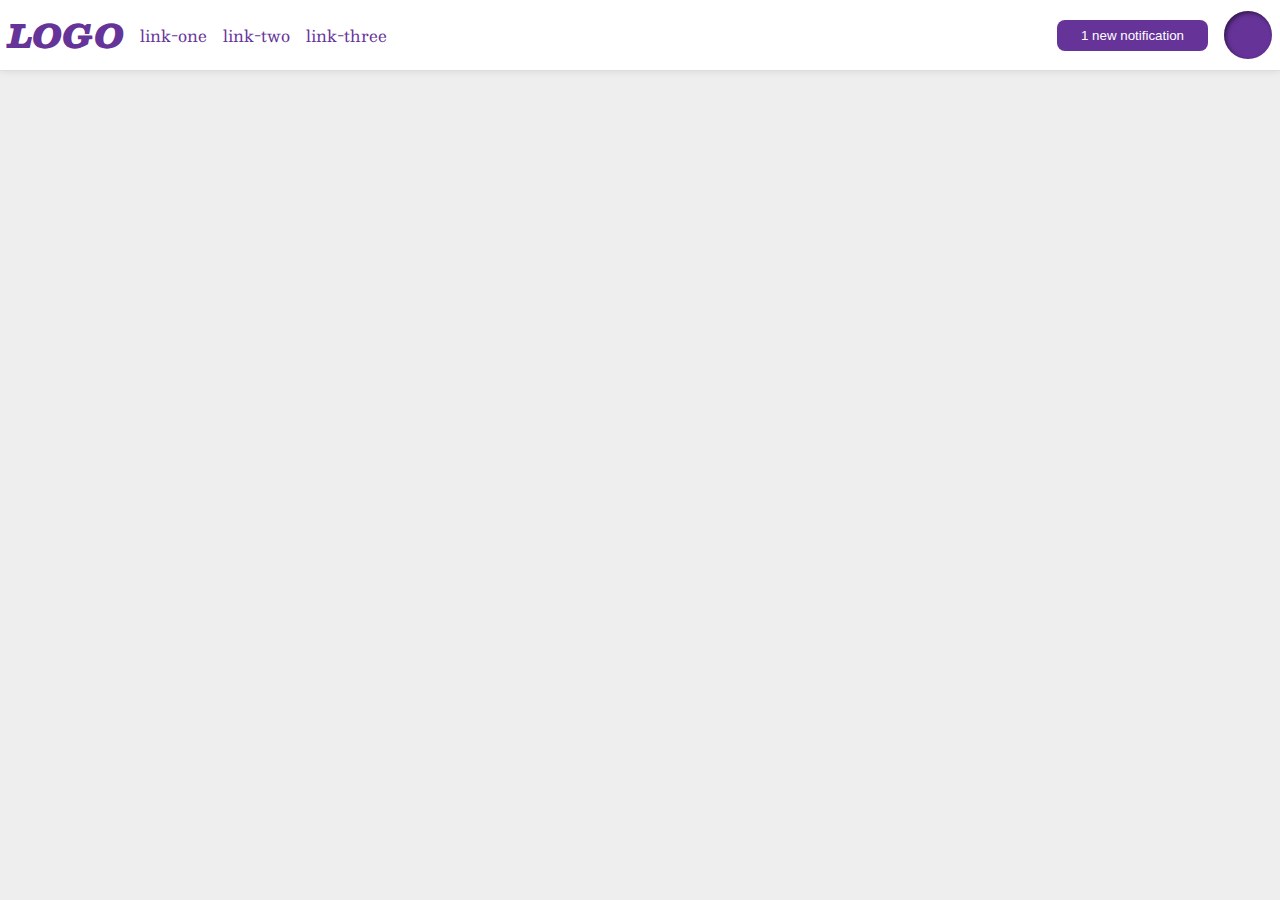
<file: foundations/flex/03-flex-header-2/index.html>
<!DOCTYPE html>
<html lang="en">
  <head>
    <meta charset="UTF-8">
    <meta http-equiv="X-UA-Compatible" content="IE=edge">
    <meta name="viewport" content="width=device-width, initial-scale=1.0">
    <title>Flex Header 2</title>
    <link rel="stylesheet" href="style.css">
  </head>
  <body>
    <div class="header">
      <div class="header-box">
        <div class="logo">
          LOGO
        </div>
        <ul class="links">
          <li><a href="https://google.com">link-one</a></li>
          <li><a href="https://google.com">link-two</a></li>
          <li><a href="https://google.com">link-three</a></li>
        </ul>
      </div>
      <div class="header-box">
        <button class="notifications">
          1 new notification
        </button>
        <div class="profile-image"></div>
      </div>
    </div>
  </body>
</html>
</file>
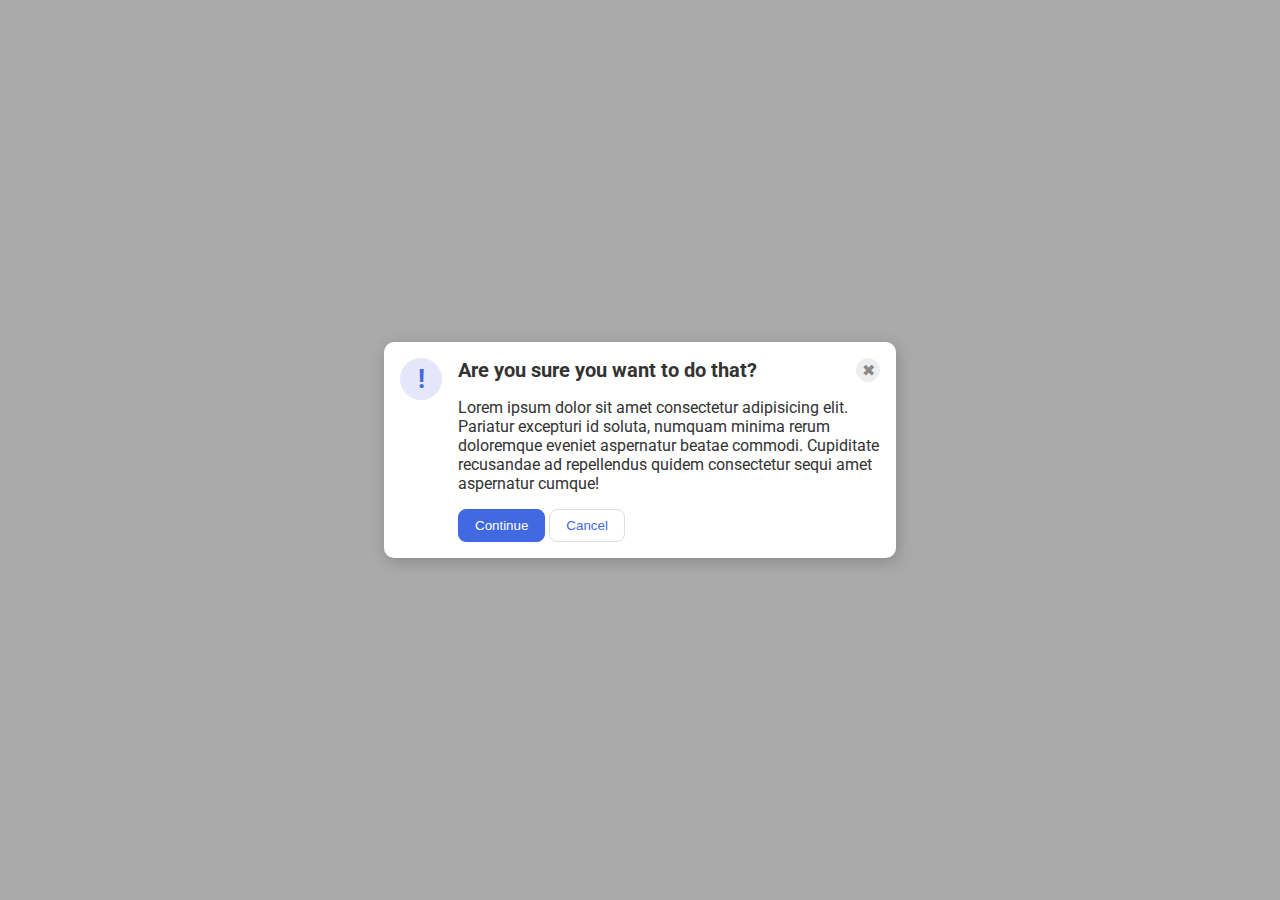
<file: foundations/flex/05-flex-modal/index.html>
<!DOCTYPE html>
<html lang="en">
  <head>
    <meta charset="UTF-8">
    <meta http-equiv="X-UA-Compatible" content="IE=edge">
    <meta name="viewport" content="width=device-width, initial-scale=1.0">
    <link rel="stylesheet" href="style.css">
    <title>Modal</title>
  </head>
  <body>
    <div class="modal">
      <div class="box-left">
        <div class="icon">!</div>
      </div>
      <div class="box-right">
        <div class="headline">
          <div class="header">Are you sure you want to do that?</div>
          <button class="close-button">✖</button>
        </div>
        <div class="text">Lorem ipsum dolor sit amet consectetur adipisicing elit. Pariatur excepturi id soluta, numquam minima rerum doloremque eveniet aspernatur beatae commodi. Cupiditate recusandae ad repellendus quidem consectetur sequi amet aspernatur cumque!</div>
        <div class="interaction">
          <button class="continue">Continue</button>
          <button class="cancel">Cancel</button>
        </div>
      </div>
    </div>
  </body>
</html>
</file>
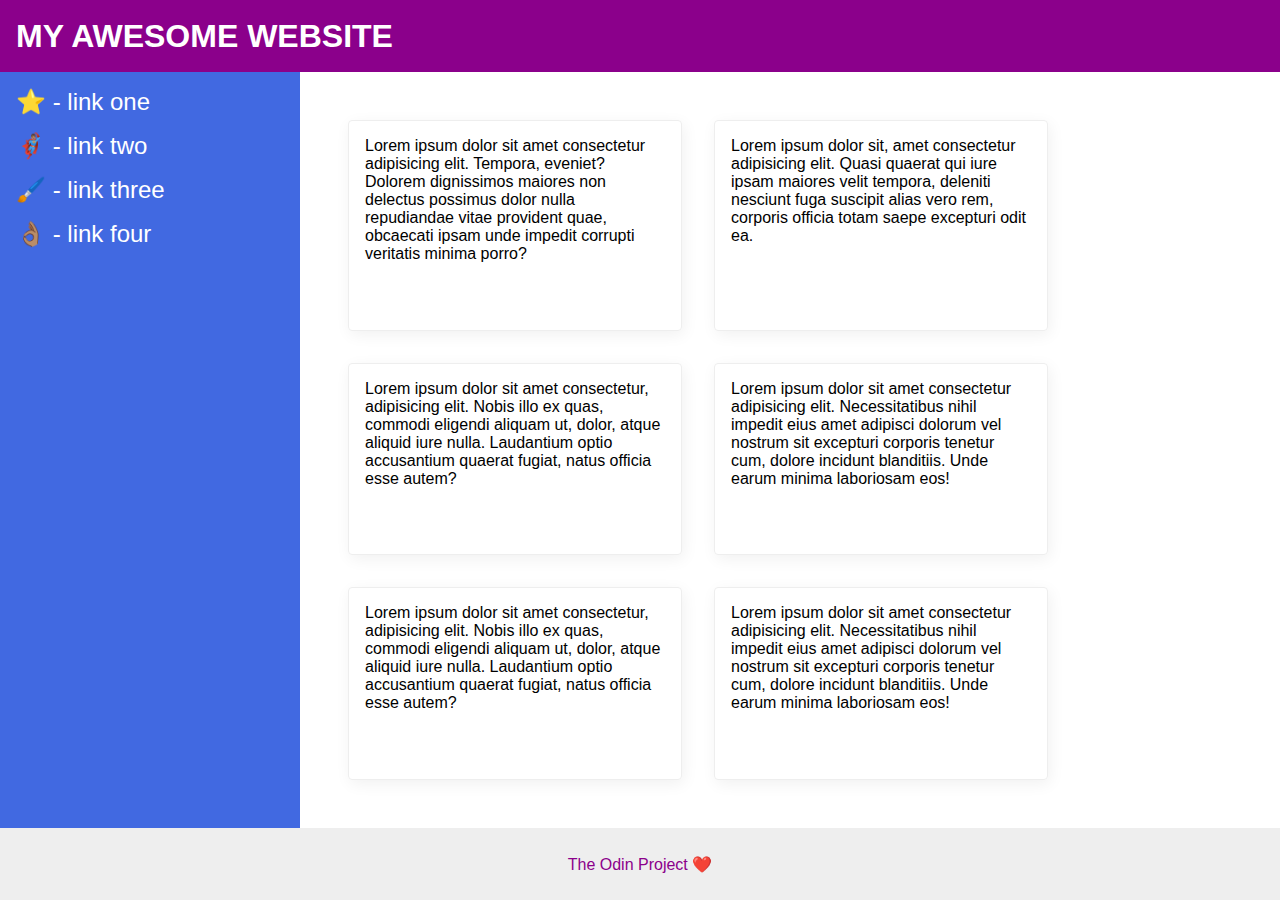
<file: foundations/flex/07-flex-layout-2/index.html>
<!DOCTYPE html>
<html lang="en">
  <head>
    <meta charset="UTF-8">
    <meta http-equiv="X-UA-Compatible" content="IE=edge">
    <meta name="viewport" content="width=device-width, initial-scale=1.0">
    <title>The Shmoly Grail</title>
    <link rel="stylesheet" href="style.css">
  </head>
  <body>
    <div class="header">
      MY AWESOME WEBSITE
    </div>
    
    <div class="content">
      <div class="sidebar">
        <ul>
          <li><a href="#">⭐ - link one</a></li>
          <li><a href="#">🦸🏽‍♂️ - link two</a></li>
          <li><a href="#">🖌️ - link three</a></li>
          <li><a href="#">👌🏽 - link four</a></li>
        </ul>
      </div>

      <div class="cards-container">
        <div class="card">Lorem ipsum dolor sit amet consectetur adipisicing elit. Tempora, eveniet? Dolorem dignissimos maiores non delectus possimus dolor nulla repudiandae vitae provident quae, obcaecati ipsam unde impedit corrupti veritatis minima porro?</div>
        <div class="card">Lorem ipsum dolor sit, amet consectetur adipisicing elit. Quasi quaerat qui iure ipsam maiores velit tempora, deleniti nesciunt fuga suscipit alias vero rem, corporis officia totam saepe excepturi odit ea.</div>
        <div class="card">Lorem ipsum dolor sit amet consectetur, adipisicing elit. Nobis illo ex quas, commodi eligendi aliquam ut, dolor, atque aliquid iure nulla. Laudantium optio accusantium quaerat fugiat, natus officia esse autem?</div>
        <div class="card">Lorem ipsum dolor sit amet consectetur adipisicing elit. Necessitatibus nihil impedit eius amet adipisci dolorum vel nostrum sit excepturi corporis tenetur cum, dolore incidunt blanditiis. Unde earum minima laboriosam eos!</div>
        <div class="card">Lorem ipsum dolor sit amet consectetur, adipisicing elit. Nobis illo ex quas, commodi eligendi aliquam ut, dolor, atque aliquid iure nulla. Laudantium optio accusantium quaerat fugiat, natus officia esse autem?</div>
        <div class="card">Lorem ipsum dolor sit amet consectetur adipisicing elit. Necessitatibus nihil impedit eius amet adipisci dolorum vel nostrum sit excepturi corporis tenetur cum, dolore incidunt blanditiis. Unde earum minima laboriosam eos!</div>
      </div>
    </div>

    <div class="footer">
      The Odin Project ❤️
    </div>
  </body>
</html>
</file>
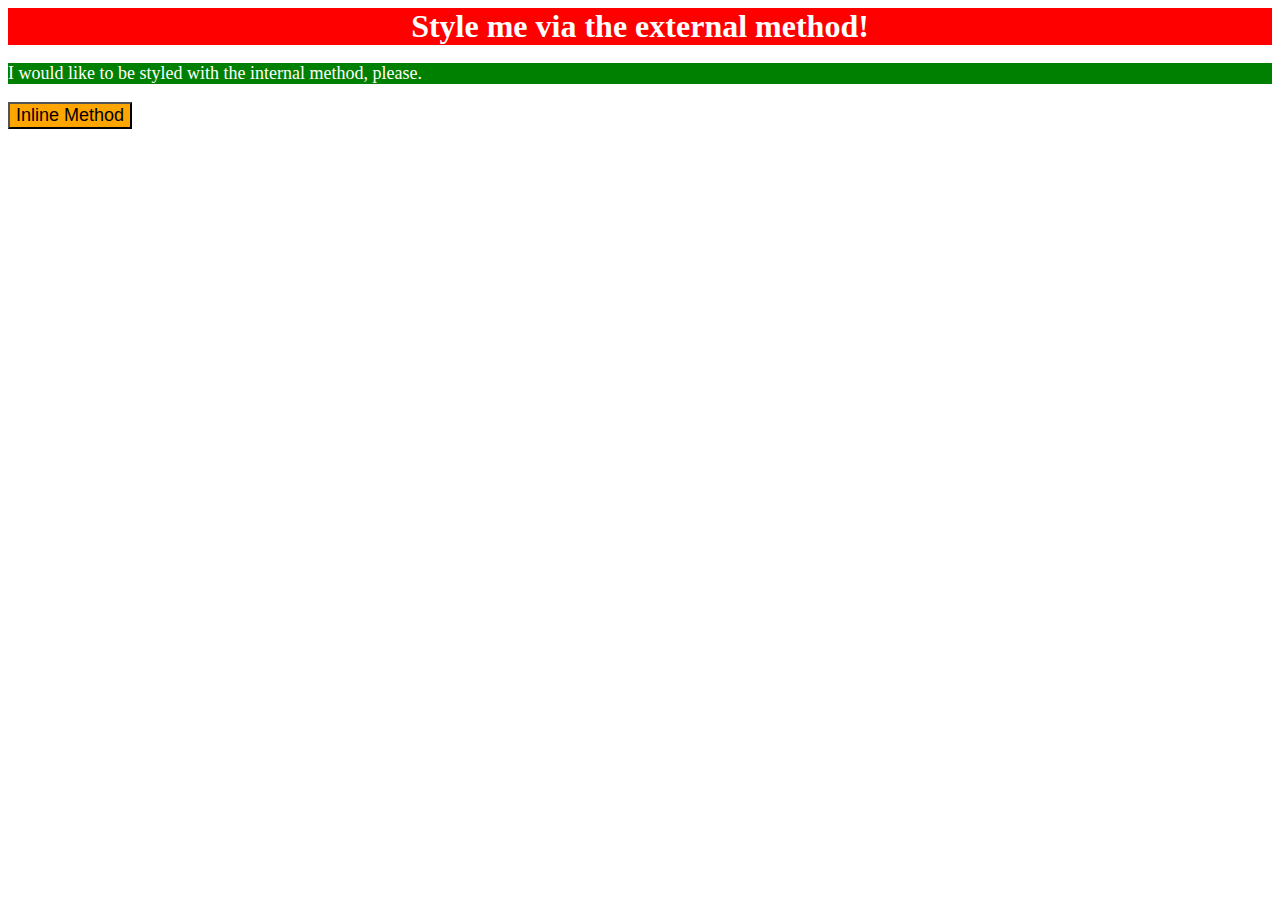
<file: foundations/intro-to-css/01-css-methods/index.html>
<!DOCTYPE html>
<html lang="en">
  <head>
    <meta charset="UTF-8">
    <meta http-equiv="X-UA-Compatible" content="IE=edge">
    <meta name="viewport" content="width=device-width, initial-scale=1.0">
    <title>Methods for Adding CSS</title>
    <link rel="stylesheet" href="style.css">
    <style>
      p {
        background-color: green;
        color: white;
        font-size: 18px;
      }
    </style>
  </head>
  <body>
    <div>Style me via the external method!</div>
    <p>I would like to be styled with the internal method, please.</p>
    <button style="background-color: orange; font-size: 18px;">Inline Method</button>
  </body>
</html>
</file>
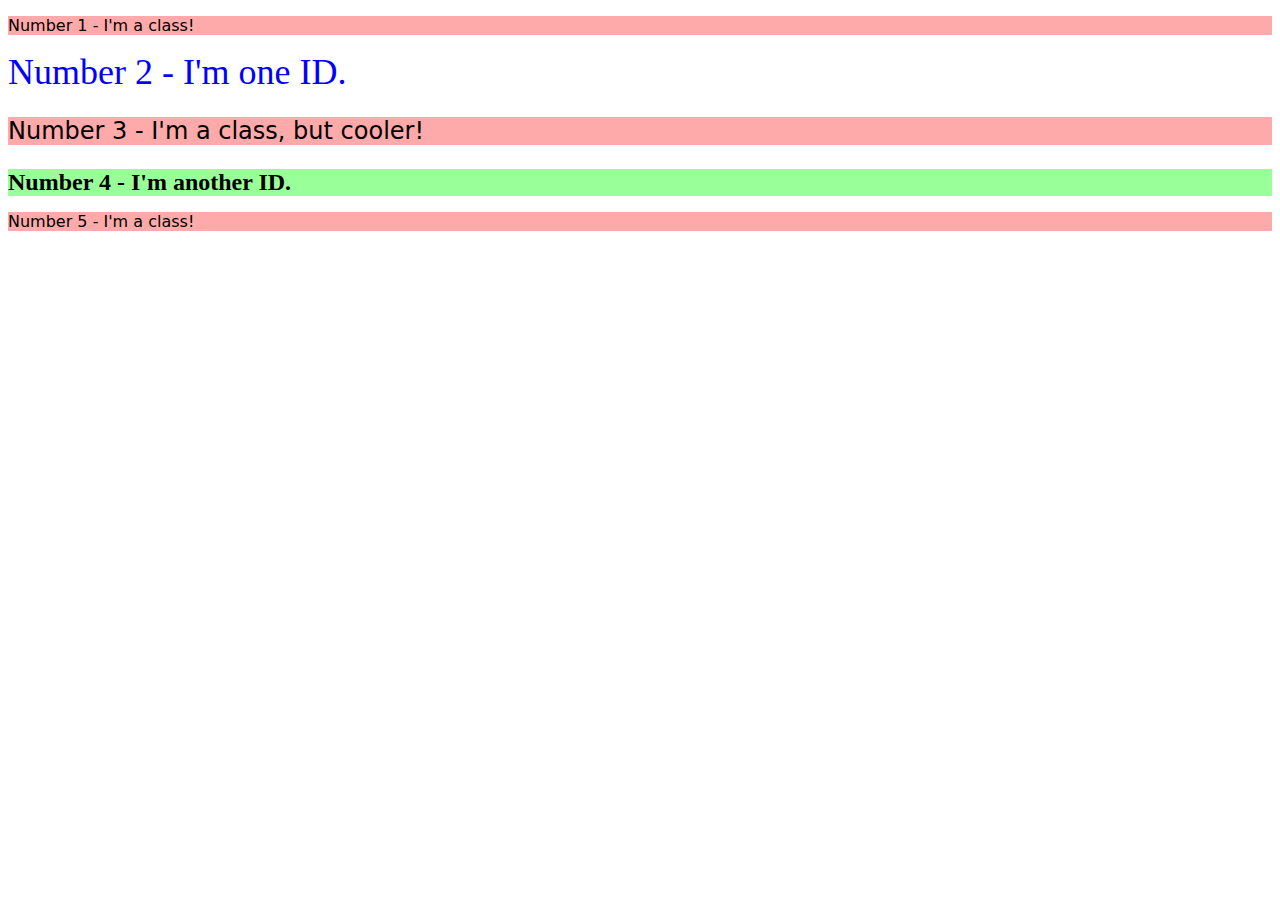
<file: foundations/intro-to-css/02-class-id-selectors/index.html>
<!DOCTYPE html>
<html lang="en">
  <head>
    <meta charset="UTF-8">
    <meta http-equiv="X-UA-Compatible" content="IE=edge">
    <meta name="viewport" content="width=device-width, initial-scale=1.0">
    <title>Class and ID Selectors</title>
    <link rel="stylesheet" href="style.css">
  </head>
  <body>
    <p class="highlight">Number 1 - I'm a class!</p>
    <div id="crazyblue">Number 2 - I'm one ID.</div>
    <p class="highlight big">Number 3 - I'm a class, but cooler!</p>
    <div id="chillgreen">Number 4 - I'm another ID.</div>
    <p class="highlight">Number 5 - I'm a class!</p>
  </body>
</html>
</file>
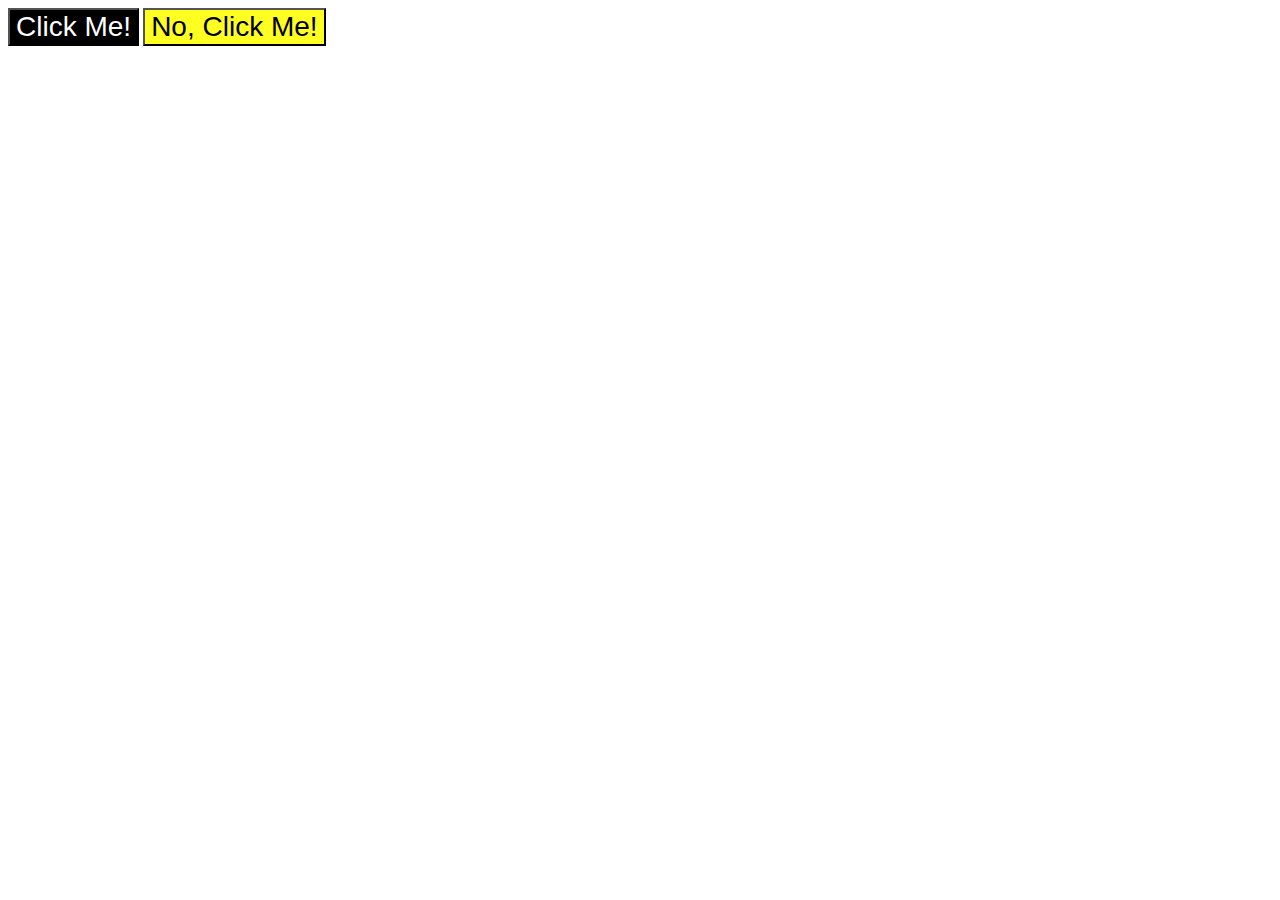
<file: foundations/intro-to-css/03-grouping-selectors/index.html>
<!DOCTYPE html>
<html lang="en">
  <head>
    <meta charset="UTF-8">
    <meta http-equiv="X-UA-Compatible" content="IE=edge">
    <meta name="viewport" content="width=device-width, initial-scale=1.0">
    <title>Grouping Selectors</title>
    <link rel="stylesheet" href="style.css">
  </head>
  <body>
    <button class="b1">Click Me!</button>
    <button class="b2">No, Click Me!</button>
  </body>
</html>
</file>
<file: foundations/flex/03-flex-header-2/style.css>
/* this is some magical font-importing.  
you'll learn about it later. */
@import url('https://fonts.googleapis.com/css2?family=Besley:ital,wght@0,400;1,900&display=swap');

body {
  margin: 0;
  background: #eee;
  font-family: Besley, serif;
}

.header {
  background: white;
  border-bottom: 1px solid #ddd;
  box-shadow: 0 0 8px rgba(0,0,0,.1);
  display: flex;
  justify-content: space-between;
  padding: 8px;
}

.header-box{
  display: flex;
  align-items: center;
  gap: 16px;
}

.profile-image {
  background: rebeccapurple;
  box-shadow: inset 2px 2px 4px rgba(0,0,0,.5);
  border-radius: 50%;
  width: 48px;
  height: 48px;
}

.logo {
  color: rebeccapurple;
  font-size: 32px;
  font-weight: 900;
  font-style: italic;
}

button {
  border: none;
  border-radius: 8px;
  background: rebeccapurple;
  color: white;
  padding: 8px 24px;
}

a {
  /* this removes the line under our links */
  text-decoration: none;
  color: rebeccapurple;
}

ul {
  list-style-type: none;
  display: flex;
  margin: 0;
  padding: 0;
  gap: 16px;
}
</file>
<file: foundations/flex/05-flex-modal/style.css>
@import url('https://fonts.googleapis.com/css2?family=Roboto:wght@400;700&display=swap');

html, body {
  height: 100%;
}

body {
  font-family: Roboto, sans-serif;
  margin: 0;
  background: #aaa;
  color: #333;
  /* I'll give you this one for free lol */
  display: flex;
  align-items: center;
  justify-content: center;
}

.modal {
  background: white;
  width: 480px;
  border-radius: 10px;
  box-shadow: 2px 4px 16px rgba(0,0,0,.2);

  display: flex;
  justify-content: space-between;
  gap: 16px;

  padding: 16px;
}

.box-right{
  display: flex;
  flex-direction: column;
  gap: 16px;
}

.headline {
  display: flex;
  justify-content: space-between;
  align-items: center;
  font-weight: bold;
  font-size: 15pt;
}

.icon {
  color: royalblue;
  font-size: 26px;
  font-weight: 700;
  background: lavender;
  width: 42px;
  height: 42px;
  border-radius: 50%;
  display: flex;
  align-items: center;
  justify-content: center;
}

.close-button {
  background: #eee;
  border-radius: 50%;
  color: #888;
  font-weight: 400;
  font-size: 16px;
  height: 24px;
  width: 24px;
  display: flex;
  align-items: center;
  justify-content: center;
  border: 1px solid #eee;
  padding: 0;
}

button {
  cursor: pointer;
  padding: 8px 16px;
  border-radius: 8px;
}

button.continue {
  background: royalblue;
  border: 1px solid royalblue;
  color: white;
}

button.cancel {
  background: white;
  border: 1px solid #ddd;
  color: royalblue;
}
</file>
<file: foundations/flex/07-flex-layout-2/style.css>
body {
  font-family: -apple-system, BlinkMacSystemFont, 'Segoe UI', Roboto, Oxygen, Ubuntu, Cantarell, 'Open Sans', 'Helvetica Neue', sans-serif;
  margin: 0;
  min-height: 100vh;
  display: flex;
  flex-direction: column;
  justify-content: space-between;
}

.content {
  display: flex;
  flex: 1;
}

.header {
  height: 72px;
  background: darkmagenta;
  color: white;

  font-size: 32px;
  font-weight: 900;
  display: flex;
  align-items: center;
  padding-left: 16px;
}

.cards-container {
  padding: 48px;
  display: flex;
  flex-wrap: wrap;
  gap: 32px;
}

.footer {
  height: 72px;
  background: #eee;
  color: darkmagenta;
  
  display: flex;
  justify-content: center;
  align-items: center;
}

.sidebar {
  min-width: 300px;
  background: royalblue;
  box-sizing: border-box;

  font-size: 24px;
  padding: 16px;
  flex-shrink: 0;
}

.sidebar ul {
  list-style: none;
  padding: 0;
  margin: 0;
}

.sidebar a {
  text-decoration: none;
  color: #FFF;
}

.sidebar li {
  margin-bottom: 16px;
}

.card {
  border: 1px solid #eee;
  box-shadow: 2px 4px 16px rgba(0,0,0,.06);
  border-radius: 4px;
  width: 300px;
  padding: 16px;
}
</file>
<file: foundations/intro-to-css/01-css-methods/style.css>
div {
    background-color: red;
    color: white;
    font-size: 32px;
    font-weight: bold;
    text-align: center;
}
</file>
<file: foundations/intro-to-css/02-class-id-selectors/style.css>
.highlight {
    background-color: #FAA;
    font-family: Verdana, DejaVu Sans, sans-serif;
}

.big {
    font-size: 24px;
}

#crazyblue {
    color: #00F;
    font-size: 36px;
}

#chillgreen {
    font-size: 24px;
    font-weight: bold;
    background-color: #9F9;
}
</file>
<file: foundations/intro-to-css/03-grouping-selectors/style.css>
.b1{
    background-color: #000;
    color: #FFF;
}

.b2{
    background-color: #FF2;
}

.b1,
.b2 {
    font-size: 28px;
    font-family: Helvetica, 'Times New Roman', sans-serif;
}
</file>
